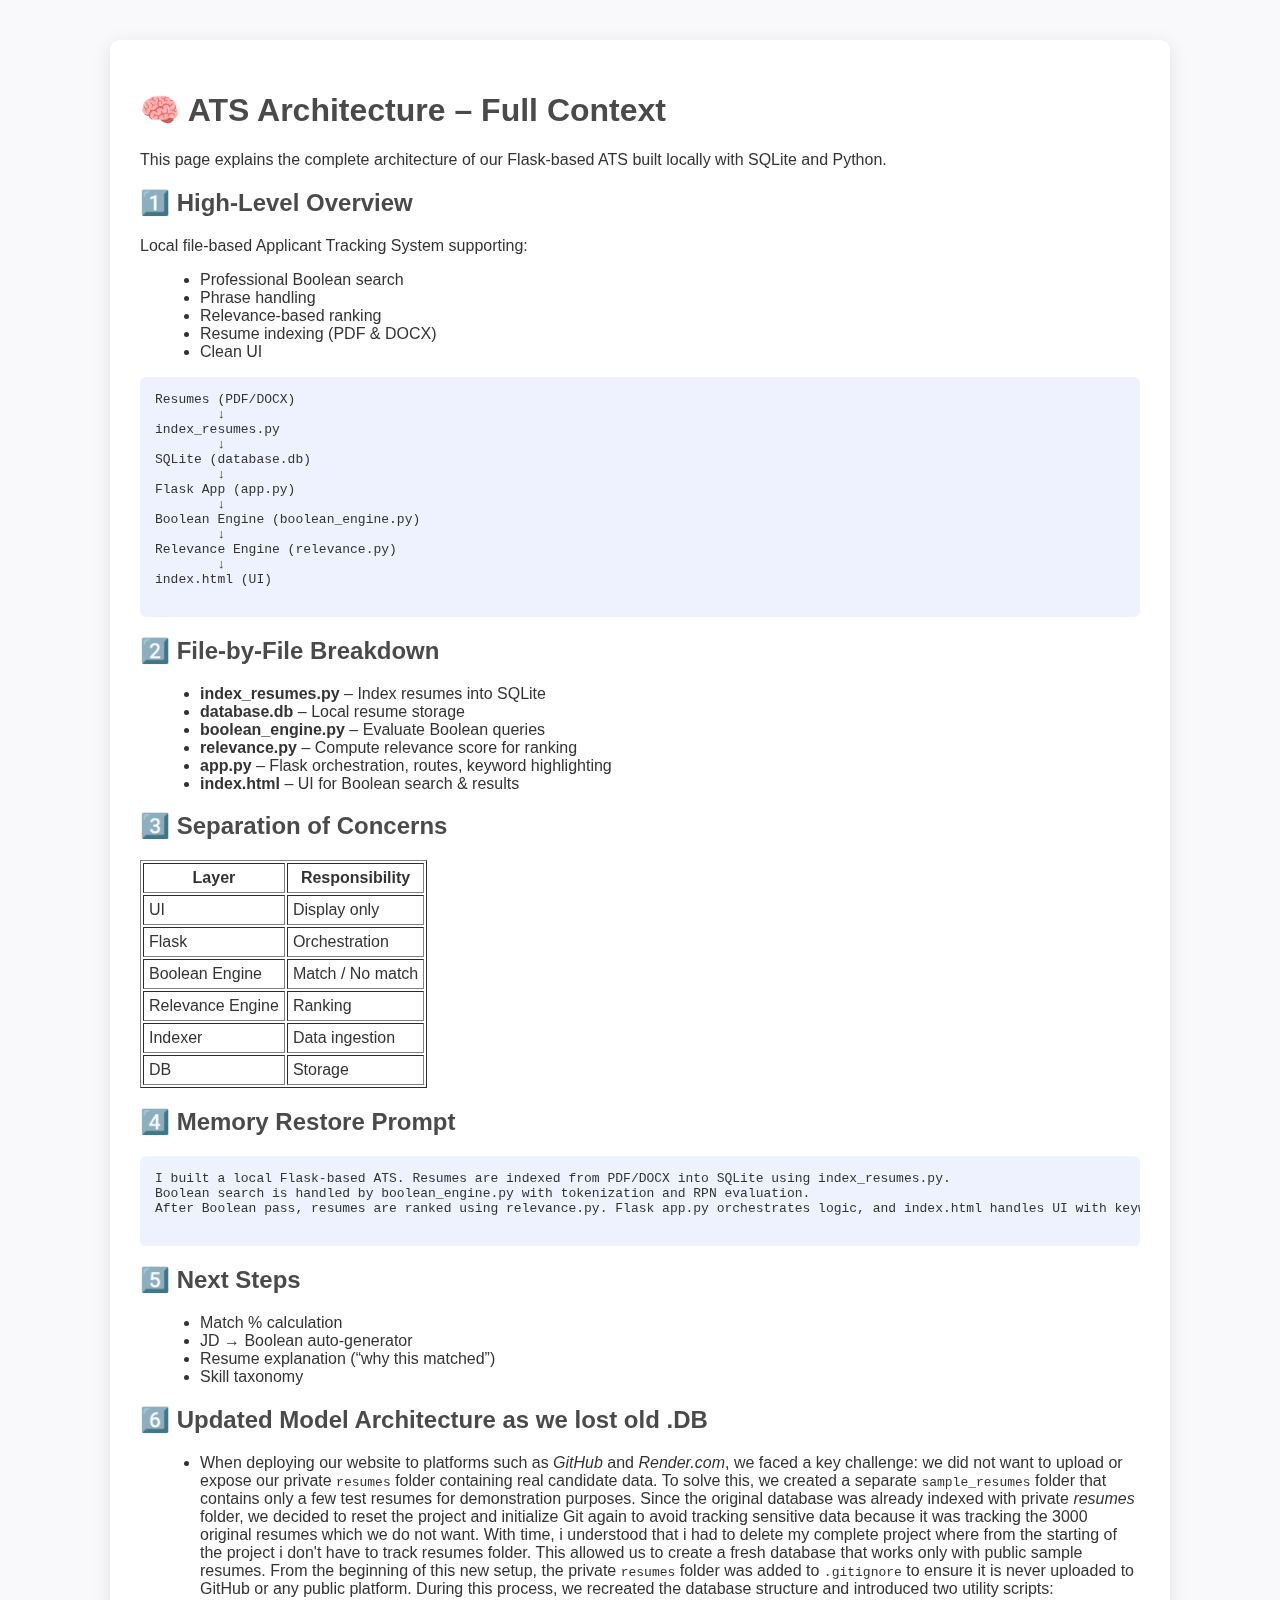
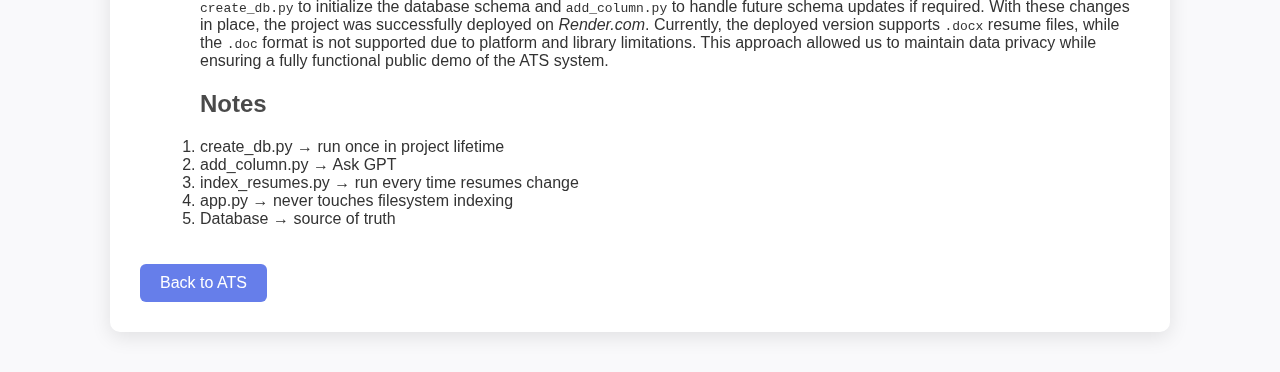
<file: templates/Architecture.html>
<!DOCTYPE html>
<html lang="en">

<head>
    <meta charset="UTF-8">
    <title>ATS Architecture – Awadhesh</title>
    <style>
        body {
            font-family: "Segoe UI", Arial, sans-serif;
            background: #f9f9fb;
            color: #333;
            margin: 0;
            padding: 0;
        }

        .container {
            max-width: 1000px;
            margin: 40px auto;
            padding: 30px;
            background: #fff;
            border-radius: 10px;
            box-shadow: 0 5px 20px rgba(0, 0, 0, 0.1);
        }

        h1,
        h2,
        h3 {
            color: #4a4a4a;
        }

        pre {
            background: #eef2ff;
            padding: 15px;
            border-radius: 6px;
            overflow-x: auto;
        }

        ul,
        ol {
            margin-left: 20px;
        }

        a.button {
            display: inline-block;
            margin-top: 20px;
            padding: 10px 20px;
            background: #667eea;
            color: #fff;
            text-decoration: none;
            border-radius: 6px;
        }

        a.button:hover {
            background: #5a6fe0;
        }
    </style>
</head>

<body>

    <div class="container">
        <h1>🧠 ATS Architecture – Full Context</h1>
        <p>This page explains the complete architecture of our Flask-based ATS built locally with SQLite and Python.</p>

        <h2>1️⃣ High-Level Overview</h2>
        <p>Local file-based Applicant Tracking System supporting:</p>
        <ul>
            <li>Professional Boolean search</li>
            <li>Phrase handling</li>
            <li>Relevance-based ranking</li>
            <li>Resume indexing (PDF & DOCX)</li>
            <li>Clean UI</li>
        </ul>

        <pre>
Resumes (PDF/DOCX)
        ↓
index_resumes.py
        ↓
SQLite (database.db)
        ↓
Flask App (app.py)
        ↓
Boolean Engine (boolean_engine.py)
        ↓
Relevance Engine (relevance.py)
        ↓
index.html (UI)
    </pre>

        <h2>2️⃣ File-by-File Breakdown</h2>
        <ul>
            <li><strong>index_resumes.py</strong> – Index resumes into SQLite</li>
            <li><strong>database.db</strong> – Local resume storage</li>
            <li><strong>boolean_engine.py</strong> – Evaluate Boolean queries</li>
            <li><strong>relevance.py</strong> – Compute relevance score for ranking</li>
            <li><strong>app.py</strong> – Flask orchestration, routes, keyword highlighting</li>
            <li><strong>index.html</strong> – UI for Boolean search & results</li>
        </ul>

        <h2>3️⃣ Separation of Concerns</h2>
        <table border="1" cellpadding="5">
            <tr>
                <th>Layer</th>
                <th>Responsibility</th>
            </tr>
            <tr>
                <td>UI</td>
                <td>Display only</td>
            </tr>
            <tr>
                <td>Flask</td>
                <td>Orchestration</td>
            </tr>
            <tr>
                <td>Boolean Engine</td>
                <td>Match / No match</td>
            </tr>
            <tr>
                <td>Relevance Engine</td>
                <td>Ranking</td>
            </tr>
            <tr>
                <td>Indexer</td>
                <td>Data ingestion</td>
            </tr>
            <tr>
                <td>DB</td>
                <td>Storage</td>
            </tr>
        </table>

        <h2>4️⃣ Memory Restore Prompt</h2>
        <pre>
I built a local Flask-based ATS. Resumes are indexed from PDF/DOCX into SQLite using index_resumes.py. 
Boolean search is handled by boolean_engine.py with tokenization and RPN evaluation. 
After Boolean pass, resumes are ranked using relevance.py. Flask app.py orchestrates logic, and index.html handles UI with keyword highlighting.
    </pre>

        <h2>5️⃣ Next Steps</h2>
        <ul>
            <li>Match % calculation</li>
            <li>JD → Boolean auto-generator</li>
            <li>Resume explanation (“why this matched”)</li>
            <li>Skill taxonomy</li>
        </ul>
        <h2>6️⃣ Updated Model Architecture as we lost old .DB</h2>
        <ul>
            <li>
                When deploying our website to platforms such as <em>GitHub</em> and <em>Render.com</em>, we faced a key
                challenge:
                we did not want to upload or expose our private <code>resumes</code> folder containing real candidate
                data.
                To solve this, we created a separate <code>sample_resumes</code> folder that contains only a few test
                resumes
                for demonstration purposes.

                Since the original database was already indexed with private <em>resumes</em> folder, we decided to
                reset the project
                and initialize Git again to avoid tracking sensitive data because it was tracking the 3000 original
                resumes which we do not want. With time, i understood that i had to delete my complete project where
                from the starting of the project i don't have to track resumes folder. This allowed us to create a fresh
                database
                that works only with public sample resumes. From the beginning of this new setup, the private
                <code>resumes</code> folder was added to <code>.gitignore</code> to ensure it is never uploaded to
                GitHub
                or any public platform.

                During this process, we recreated the database structure and introduced two utility scripts:
                <code>create_db.py</code> to initialize the database schema and <code>add_column.py</code> to handle
                future schema updates if required. With these changes in place, the project was successfully deployed
                on <em>Render.com</em>.

                Currently, the deployed version supports <code>.docx</code> resume files, while the <code>.doc</code>
                format is not supported due to platform and library limitations. This approach allowed us to maintain
                data privacy while ensuring a fully functional public demo of the ATS system.
            </li>

        </ul>
        <ol>
            <h2>Notes</h2>
            <li>
                create_db.py → run once in project lifetime</li>
            <li>
                add_column.py → Ask GPT
            </li>
            <li>
                index_resumes.py → run every time resumes change
            </li>
            <li>
                app.py → never touches filesystem indexing
            </li>
            <li>
                Database → source of truth
            </li>
            </li>
        </ol>
        <a href="{{ url_for('index') }}" class="button">Back to ATS</a>
    </div>

</body>

</html>
</file>
